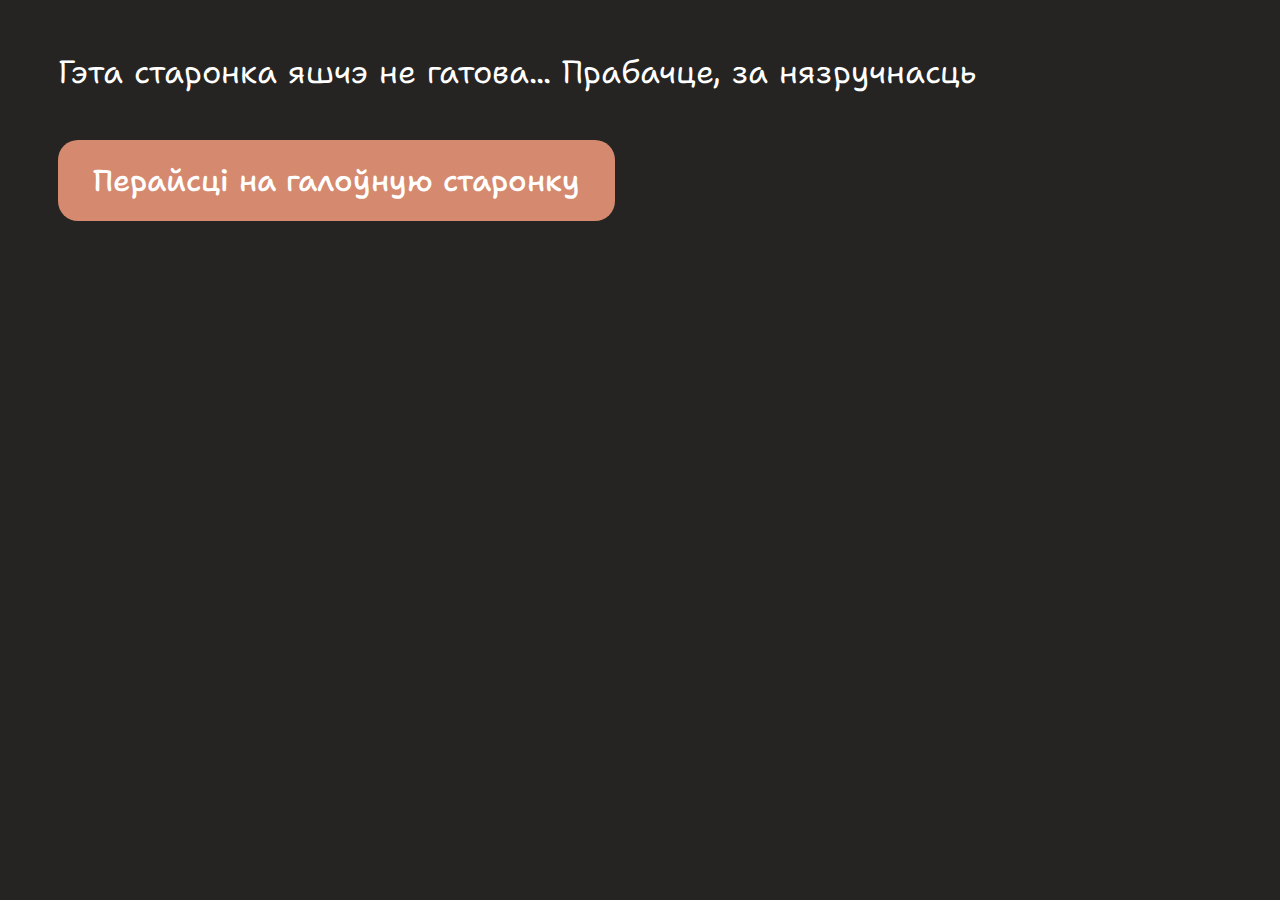
<file: authers.html>
<!DOCTYPE html>
<html lang="be">
<head>
    <meta charset="UTF-8">
    <meta name="viewport" content="width=device-width, initial-scale=1.0">
    <title>Document</title>
    <link rel="stylesheet" href="styles.css">
    <link rel="icon" href="./images/icon.png">
</head>
<body>
    <main>
    <p>Гэта старонка яшчэ не гатова... Прабачце, за нязручнасць</p>
    <a href="./index.html" class="button button-orange">Перайсці на галоўную старонку</a>
    </main>
</body>
</html>
</file>
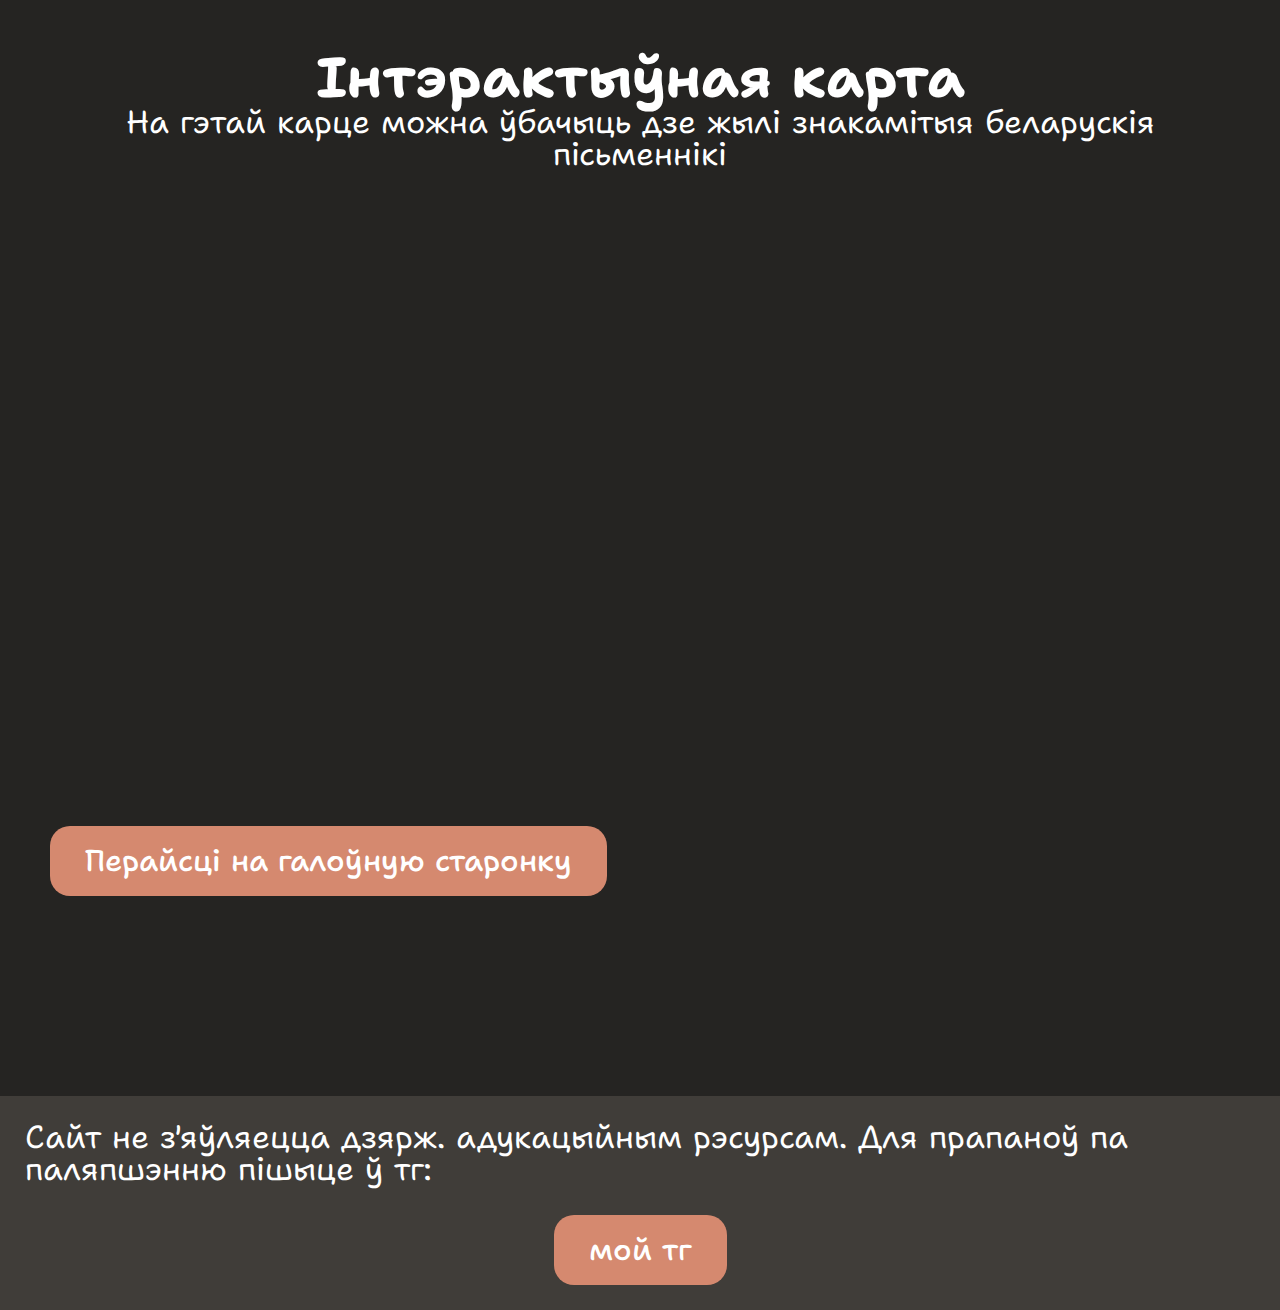
<file: interactive-card.html>
<!DOCTYPE html>
<html lang="be">
<head>
    <meta charset="UTF-8">
    <meta name="viewport" content="width=device-width, initial-scale=1.0">
    <title>Інтэрактыўная карта</title>
    <link rel="stylesheet" href="reset.css">
    <link rel="stylesheet" href="styles.css">
    <link rel="icon" href="./images/icon.png">
</head>
<body>
    <main>
    <h1>Інтэрактыўная карта</h1>
    <center>
    <p>На гэтай карце можна ўбачыць дзе жылі знакамітыя беларускія пісьменнікі</p>
    </center>
    <iframe src="https://yandex.ru/map-widget/v1/?um=constructor%3A6b932ab159973f4f5a10a9b0e846d21015a3c3c3cabaf31f312fb9608ee53527&amp;source=constructor" frameborder="0"></iframe>
    <a href="./index.html" class="button button-orange">Перайсці на галоўную старонку</a>
</main>
<footer class="footer-section">
        <p class="footer-section-title">Сайт не з'яўляецца дзярж. адукацыйным рэсурсам. Для прапаноў па паляпшэнню пішыце ў тг:</p>
        <a href="https://t.me/Artemmiek" class="button button-orange" target="_blank">мой тг</a>
</footer>
</body>
</html>
</file>
<file: styles.css>
@font-face {
    font-family: 'Shantell Sans';
    font-style: normal;
    font-weight: 200;
    src: url('./fonts/ShantellSans-Regular.woff') format('woff');
}

@font-face {
    font-family: 'Shantell Sans';
    font-style: normal;
    font-weight: 300;
    src: url('./fonts/ShantellSans-Medium.woff') format('woff');
}

@font-face {
    font-family: 'Shantell Sans';
    font-style: normal;
    font-weight: 500;
    src: url('./fonts/ShantellSans-Bold.woff') format('woff');
}

:root {
    --bg-color: #252422;
    --bg-color-cards: #403D39;
    --text-color: #fff;
    --color-orange: #D5896F;

    --transition-duration-slow: 0.8s;
    --transition-duration-fast: 0.3s;
}

body {
    font-family: 'Shantell Sans', sans-serif;
    font-weight: 500;
    font-size: 37px;

    background-color: var(--bg-color);
    color: var(--text-color);

}

main{
    margin: clamp(10px, 5vw, 50px);
}
section {
    display: flex;
    flex-direction: column;
    align-items: center;
}

h1 {
    text-align: center;
    font-size: clamp(2rem, 5vw, 3.5rem);
}

.quote-card {
    background-color: var(--bg-color-cards);
    margin-top: 100px;
    padding-bottom: 30px;
    max-width: 1000px;

    border-radius: 50px;
    transition: transform var(--transition-duration-slow);
}

.quote-card:hover {
    transform: scale(0.95);
}

.quote-card:hover .quote-card-img {
    transform: perspective(500px);
    filter: grayscale(80%);
}

.choise-buttons {
    margin-top: 80px;
    
    display: flex;
    flex-wrap: wrap;
    gap: 15px;
}

.button {
    display: inline-block;

    color: var(--text-color);
    background-color: var(--bg-color-cards);
    text-decoration: none;
    font-size: 30px;
    font-weight: 300;

    padding-inline: clamp(25px, 5vw, 35px);
    padding-block: 20px;

    border-radius: 20px;

    transition-duration: var(--transition-duration-fast);
}

.button:hover{
    transform: scale(0.95);
}

.footer-section{
    margin-top: 200px;
    background-color: var(--bg-color-cards);
    color: var(--text-color);
}


.quote-card-img{
    width: 100%;
    border-top-left-radius: 50px;
    border-top-right-radius: 50px;

    transition-duration: var(--transition-dutration-slow);
}

.quote-card-text{
    font-size: 40px;
    margin: 25px 30px;
}

p{
    font-size: clamp(1.5rem, 3vw, 2rem);
    font-weight: 200;
    padding-bottom: 15px;
}

.quote-auther{
    font-size: clamp(25px, 4vw, 40px);
}

.button-orange{
    background-color: var(--color-orange);
}

footer{
    display: flex;
    flex-direction: column;
    align-items: center;
    row-gap: 15px;
    padding: 25px;
    
}

iframe{
    margin-top: 50px;
    width: 100%;
    height: 65vh;
    border-radius: 30px;
}
</file>
